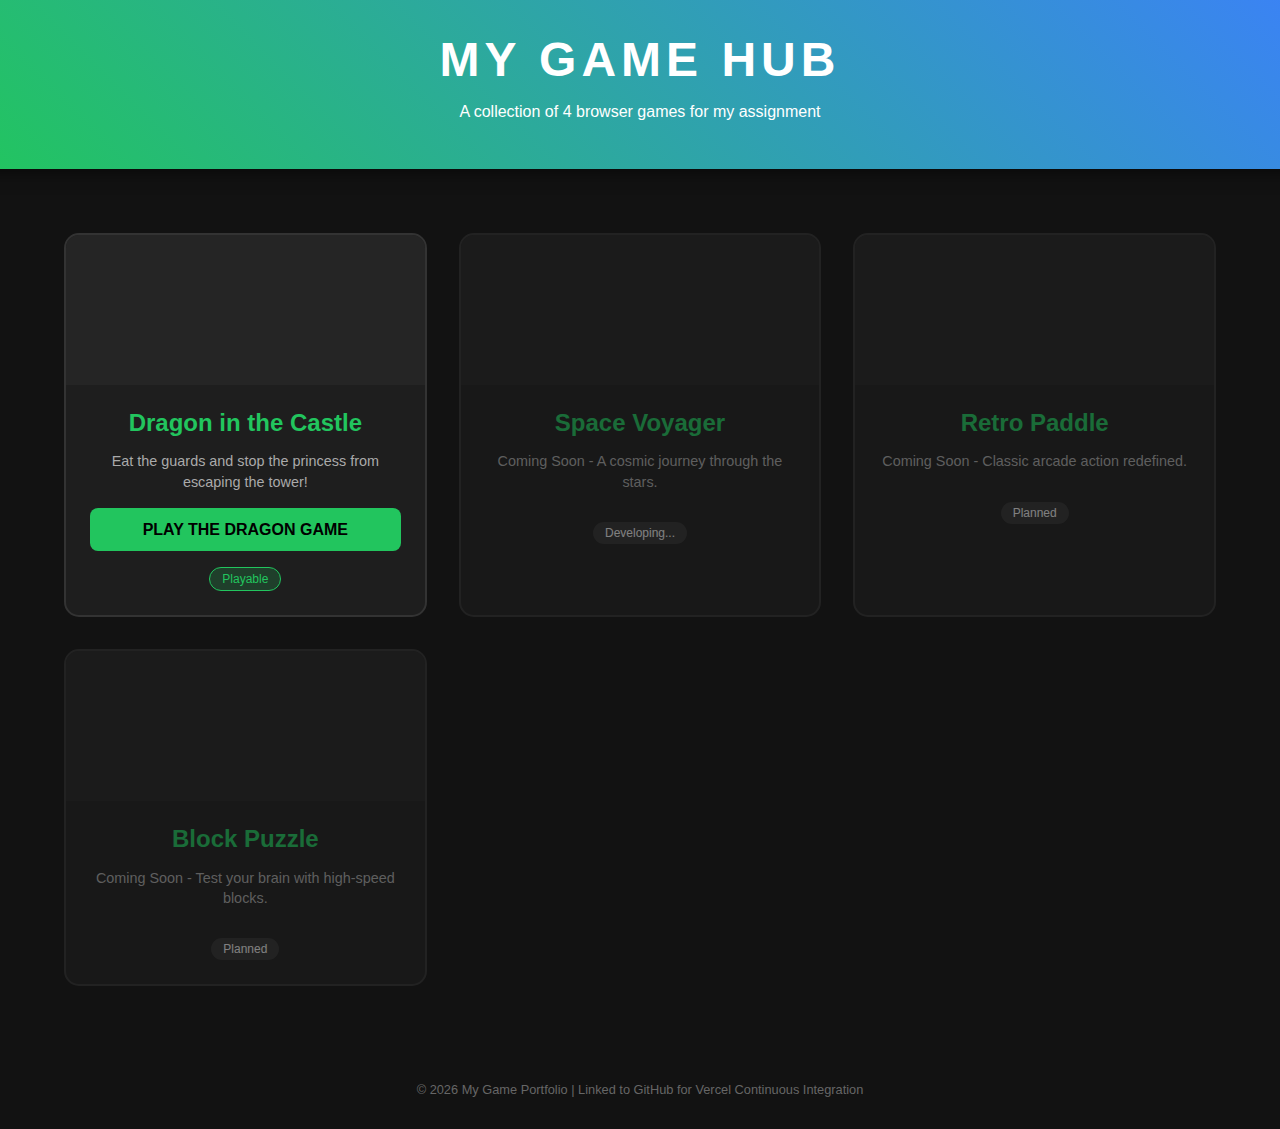
<file: index.html>
<!DOCTYPE html>
<html lang="en">
<head>
    <meta charset="UTF-8">
    <meta name="viewport" content="width=device-width, initial-scale=1.0">
    <title>Retro Game Hub</title>
    <!-- External Hub Styles -->
    <link rel="stylesheet" href="assets/css/hub-style.css">
</head>
<body>

    <header>
        <h1>My Game Hub</h1>
        <p>A collection of 4 browser games for my assignment</p>
    </header>

    <div class="container">
        <!-- GAME 1: DRAGON GAME -->
        <div class="game-card">
            <div class="game-preview"></div>
            <div class="game-info">
                <h2>Dragon in the Castle</h2>
                <p>Eat the guards and stop the princess from escaping the tower!</p>
                <a href="games/dragon-game/index.html" class="button-link">Play the Dragon Game</a>
                <div class="status-badge status-playable">Playable</div>
            </div>
        </div>

        <!-- GAME 2: PLACEHOLDER -->
        <div class="game-card" style="opacity: 0.5; cursor: default;">
            <div class="game-preview"></div>
            <div class="game-info">
                <h2>Space Voyager</h2>
                <p>Coming Soon - A cosmic journey through the stars.</p>
                <div class="status-badge">Developing...</div>
            </div>
        </div>

        <!-- GAME 3: PLACEHOLDER -->
        <div class="game-card" style="opacity: 0.5; cursor: default;">
            <div class="game-preview"></div>
            <div class="game-info">
                <h2>Retro Paddle</h2>
                <p>Coming Soon - Classic arcade action redefined.</p>
                <div class="status-badge">Planned</div>
            </div>
        </div>

        <!-- GAME 4: PLACEHOLDER -->
        <div class="game-card" style="opacity: 0.5; cursor: default;">
            <div class="game-preview"></div>
            <div class="game-info">
                <h2>Block Puzzle</h2>
                <p>Coming Soon - Test your brain with high-speed blocks.</p>
                <div class="status-badge">Planned</div>
            </div>
        </div>
    </div>

    <footer>
        &copy; 2026 My Game Portfolio | Linked to GitHub for Vercel Continuous Integration
    </footer>

</body>
</html>
</file>
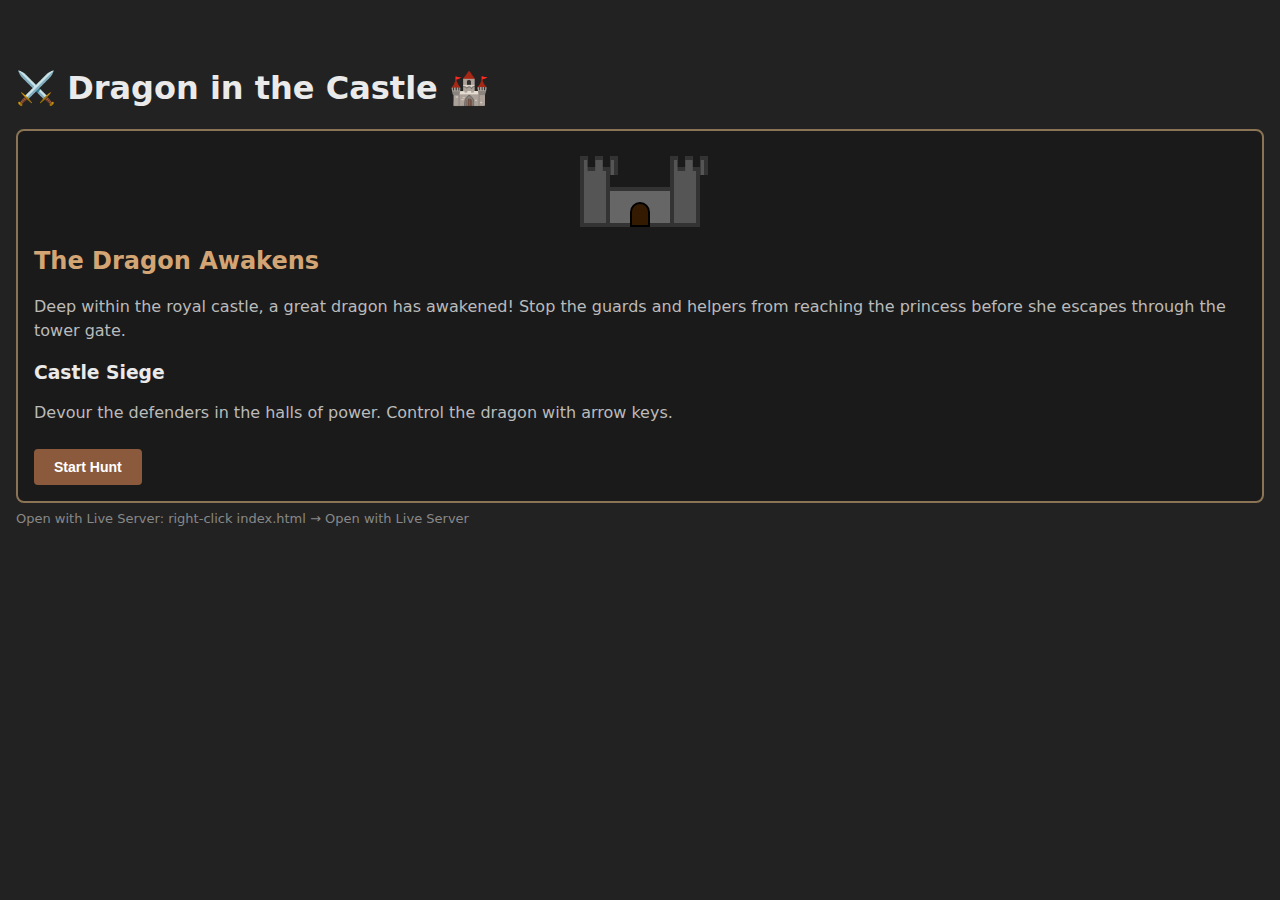
<file: games/dragon-game/index.html>
<!doctype html>
<html lang="en">
<head>
  <meta charset="utf-8" />
  <meta name="viewport" content="width=device-width,initial-scale=1" />
  <title>Adventure of the Dragon (Web)</title>
  <!-- Link to the visual styles (CSS) -->
  <link rel="stylesheet" href="css/dragon-game.css">
</head>
<body>
  <main>
    <h1>⚔️ Dragon in the Castle 🏰</h1>

    <!-- INITIAL SCREEN: Shown when you first open the game -->
    <div id="intro" class="intro">
      <div class="castle-icon">
        <div class="tower left"></div>
        <div class="wall"></div>
        <div class="tower right"></div>
        <div class="gate"></div>
      </div>
      <h2>The Dragon Awakens</h2>
      <p>Deep within the royal castle, a great dragon has awakened! Stop the guards and helpers from reaching the princess before she escapes through the tower gate.</p>
      
      <div class="game-selector">
        <div class="game-choice">
          <h3>Castle Siege</h3>
          <p>Devour the defenders in the halls of power. Control the dragon with arrow keys.</p>
          <button id="startBtn">Start Hunt</button>
        </div>
      </div>
    </div>

    <!-- GAME PLAY AREA: Hidden at first, shown when the game starts -->
    <div id="gameArea" hidden>
      <!-- status: shows score and game messages -->
      <div id="status" class="status"></div>
      
      <!-- gameViewport: The frame that keeps the game world inside a box -->
      <div id="gameViewport">
        <!-- gameWorld: The long level where all sprites and floors move -->
        <div id="gameWorld">
          <!-- Sprites and characters will be added here by JavaScript -->
          <div class="castle-floor"></div>
        </div>
      </div>

      <!-- Controls for the player to use while playing -->
      <div class="controls">
        <button id="restart">Restart</button>
        <button id="help">Help</button>
      </div>
    </div>

    <div class="hint">Open with Live Server: right-click index.html → Open with Live Server</div>
  </main>

  <!-- Link to the game logic (JavaScript) -->
  <script src="js/dragon-game.js"></script>
</body>
</html>
</file>
<file: assets/css/hub-style.css>
/* Global Styles for Game Hub */
body {
    background-color: #121212;
    color: #ffffff;
    font-family: 'Segoe UI', Tahoma, Geneva, Verdana, sans-serif;
    margin: 0;
    display: flex;
    flex-direction: column;
    align-items: center;
    min-height: 100vh;
}

/* Header Section */
header {
    text-align: center;
    padding: 2rem;
    background: linear-gradient(45deg, #22c55e, #3b82f6);
    width: 100%;
    box-shadow: 0 4px 15px rgba(0,0,0,0.5);
}

h1 {
    margin: 0;
    font-size: 3rem;
    text-transform: uppercase;
    letter-spacing: 5px;
}

/* Grid Layout for Game Cards */
.container {
    display: grid;
    grid-template-columns: repeat(auto-fit, minmax(280px, 1fr));
    gap: 2rem;
    max-width: 1200px;
    width: 90%;
    padding: 4rem 1rem;
}

/* Game Card Components */
.game-card {
    background: #1e1e1e;
    border: 2px solid #333;
    border-radius: 15px;
    overflow: hidden;
    transition: transform 0.3s ease, border-color 0.3s ease;
    display: flex;
    flex-direction: column;
    text-decoration: none;
    color: inherit;
}

.game-card:hover {
    transform: translateY(-10px);
    border-color: #22c55e;
}

.game-preview {
    height: 150px;
    display: flex;
    align-items: center;
    justify-content: center;
    font-size: 4rem;
    background: #252525;
}

.game-info {
    padding: 1.5rem;
    text-align: center;
}

.game-info h2 {
    margin: 0 0 0.5rem 0;
    color: #22c55e;
}

.game-info p {
    font-size: 0.9rem;
    color: #aaa;
    line-height: 1.4;
}

/* UI Badges and Buttons */
.status-badge {
    display: inline-block;
    padding: 0.25rem 0.75rem;
    border-radius: 20px;
    font-size: 0.75rem;
    margin-top: 1rem;
    background: #333;
    color: #eee;
}

.status-playable {
    background: #22c55e33;
    color: #22c55e;
    border: 1px solid #22c55e;
}

.button-link {
    display: block;
    margin-top: 1rem;
    padding: 0.8rem;
    background: #22c55e;
    color: #000;
    font-weight: bold;
    text-transform: uppercase;
    border-radius: 8px;
    text-decoration: none;
}

.button-link:hover {
    background: #16a34a;
}

/* Footer Section */
footer {
    margin-top: auto;
    padding: 2rem;
    color: #666;
    font-size: 0.8rem;
}
</file>
<file: games/dragon-game/css/dragon-game.css>
/* --- GLOBAL STYLES (General layout) --- */
* {
  box-sizing: border-box; /* Makes padding and borders not expand the element size */
}

body {
  font-family: system-ui, Segoe UI, Roboto, Arial;
  margin: 0;
  background: #222; /* Dark background for the whole page */
  color: #eaeaea; /* Light text color */
}

main {
  max-width: 1400px;
  margin: 2rem auto; /* Centered with space at top/bottom */
  padding: 1rem;
}

/* --- INTRO SCREEN STYLES --- */
.intro {
  background: #1a1a1a;
  padding: 16px;
  border-radius: 8px;
  border: 2px solid #8b7355;
}

.intro h1, .intro h2 {
  color: #d4a574; /* Goldish color for titles */
}

/* The little castle drawing in the menu */
.castle-icon {
  width: 120px;
  height: 80px;
  margin: 0 auto 20px;
  position: relative;
  background: transparent;
}

.castle-icon .tower {
  width: 30px;
  height: 60px;
  background: #555;
  position: absolute;
  bottom: 0;
  border: 4px solid #333;
}

/* The spiky top of the castle tower */
.castle-icon .tower::before {
  content: "";
  position: absolute;
  top: -15px;
  left: -4px;
  width: 30px;
  height: 15px;
  background: #555;
  clip-path: polygon(0% 100%, 20% 100%, 20% 0%, 40% 0%, 40% 100%, 60% 100%, 60% 0%, 80% 0%, 80% 100%, 100% 100%, 100% 0%, 0% 0%);
  border: 4px solid #333;
  border-bottom: none;
}

.castle-icon .tower.left { left: 0; }
.castle-icon .tower.right { right: 0; }

.castle-icon .wall {
  width: 60px;
  height: 40px;
  background: #666;
  position: absolute;
  bottom: 0;
  left: 30px;
  border: 4px solid #333;
  border-left: none;
  border-right: none;
}

.castle-icon .gate {
  width: 20px;
  height: 25px;
  background: #331a00;
  position: absolute;
  bottom: 0;
  left: 50px;
  border-radius: 10px 10px 0 0;
  border: 2px solid #000;
}

.intro p {
  color: #bbb;
  line-height: 1.5;
}

/* Generic button style */
.intro button, .controls button {
  margin-top: 8px;
  background: #8b5a3c;
  color: #fff;
  border: none;
  padding: 10px 20px;
  border-radius: 4px;
  cursor: pointer;
  font-size: 14px;
  font-weight: bold;
}

.intro button:hover, .controls button:hover {
  background: #a67355; 
}

/* --- GAME AREA STYLES --- */

/* The status bar showing points */
.status {
  color: #ffdd99;
  min-height: 24px;
  margin-bottom: 8px;
  font-weight: bold;
  font-size: 15px;
  background: #2a2416;
  padding: 8px;
  border-radius: 4px;
  border-left: 3px solid #d4a574;
}

/* The viewport is the "window" we look through */
#gameViewport {
  width: 100%;
  height: 400px;
  background: #333;
  overflow: hidden; /* Hide things that move outside the window */
  position: relative;
  border: 4px solid #8b7355;
  border-radius: 8px;
  box-shadow: 0 4px 15px rgba(0,0,0,0.5);
}

/* The game world is the actual long stage */
#gameWorld {
  width: 4000px;
  height: 100%;
  position: absolute;
  top: 0;
  left: 0;
  background-color: #0f172a; /* Dark blue "night" background */
}

/* Background decorations */
.castle-pillar {
  position: absolute;
  top: 0;
  width: 60px;
  height: 350px;
  background: #1e293b;
  border-left: 2px solid #334155;
  border-right: 2px solid #334155;
  z-index: -1; /* Place behind characters */
}

.torch {
  position: absolute;
  width: 8px;
  height: 20px;
  background: #fbbf24;
  z-index: 0;
}

/* Animated flame for the torch */
.torch::after {
  content: "";
  position: absolute;
  top: -10px;
  left: -1px;
  width: 10px;
  height: 10px;
  background: #f87171;
  border-radius: 2px;
  animation: torch-flicker 0.4s steps(2) infinite;
}

@keyframes torch-flicker {
  0% { transform: scale(1); background: #f87171; }
  100% { transform: scale(1.2); background: #fb923c; }
}

.castle-floor {
  position: absolute;
  bottom: 0;
  width: 100%;
  height: 50px;
  background: #334155;
  border-top: 4px solid #475569;
}

/* All characters and items use the 'sprite' class */
.sprite {
  position: absolute;
  width: 60px;
  height: 60px;
  transition: transform 0.1s linear;
}

.sprite-dragon { 
  z-index: 10; 
  width: 100px;
  height: 100px;
}

.sprite canvas {
  width: 100%;
  height: 100%;
  image-rendering: pixelated; /* Keeps the pixel art sharp */
}

/* Obstacles (stones, crystals, crates, etc.) */
.barrier {
  position: absolute;
  background: #444;
  border: 4px solid #666;
  border-radius: 4px;
  box-shadow: inset 0 0 10px #000;
  z-index: 2;
}

.barrier-crystal {
  background: linear-gradient(135deg, #60a5fa, #1e40af);
  border: 2px solid #93c5fd;
}

.barrier-crate {
  background: #92400e;
  border: 4px solid #451a03;
}

.sprite-fire {
  position: absolute;
  background: radial-gradient(circle, #ff4500, #ff8c00, transparent);
  border-radius: 50%;
  z-index: 15;
  pointer-events: none; /* Fireballs don't block clicks */
}

.controls {
  margin-top: 8px;
  display: flex;
  gap: 8px;
  justify-content: center;
}

.hint {
  margin-top: 8px;
  color: #888;
  font-size: 13px;
}
</file>
